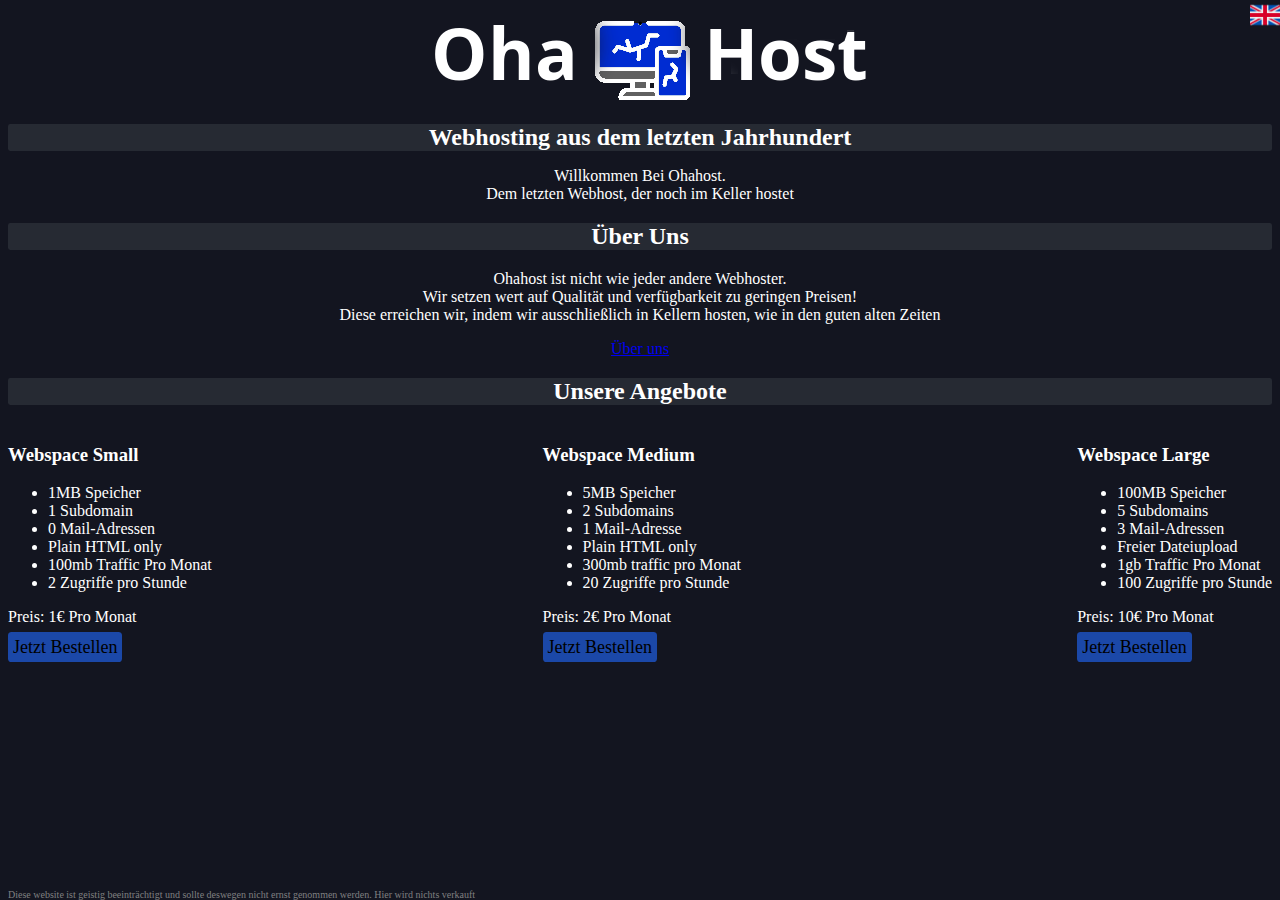
<file: index.html>
<!DOCTYPE html>
<html>
  <head>
    <meta charset="utf-8">
    <meta property="og:title" content="Ohahosting - Dein Server-Host">
    <meta property="og:description" content="Hosting wie im letzten Jahrhundert"/>
    <meta property="og:image" content="./img/logosmall.png">
    <title>
      Ohahost
    </title>
    <link rel="icon" type="image/x-icon" href="./img/favicon.ico">
    <link rel="stylesheet" href="style.css">
  </head>
  <body>
    <img id="logo" src="./img/logo.png" alt="Logo">
    <a href="./en/index.html">
      <img id="language" src="./img/english.png" alt="Language Selector">
    </a>
    <h1>Webhosting aus dem letzten Jahrhundert
    </h1>
    <p class="centertext">Willkommen Bei Ohahost.
      <br> Dem letzten Webhost, der noch im Keller hostet
    </p>
    <h2>Über Uns
    </h2>
    <p class="centertext">Ohahost ist nicht wie jeder andere Webhoster.
      <br>Wir setzen wert auf Qualität und verfügbarkeit zu geringen Preisen!
      <br>Diese erreichen wir, indem wir ausschließlich in Kellern hosten, wie in den guten alten Zeiten
    </p>
    <div id="aboutlink">
      <a href="./about/index.html">Über uns 
      </a>
    </div>
    <h2>Unsere Angebote
    </h2>
    <div class="wrapper">
      <div class="ws-small">
        <h3>Webspace Small
        </h3>
        <ul>
          <li>1MB Speicher
          </li>
          <li>1 Subdomain
          </li>
          <li>0 Mail-Adressen
          </li>
          <li>Plain HTML only
          </li>
          <li>100mb Traffic Pro Monat
          </li>
          <li>2 Zugriffe pro Stunde
          </li>
        </ul>
        <a>Preis: 1€ Pro Monat
          <br>
        </a>
        <a id="href" href="https://youtu.be/dQw4w9WgXcQ">Jetzt Bestellen
        </a>
      </div>
      <div class="ws-medium">
        <h3>Webspace Medium
        </h3>
        <ul>
          <li>5MB Speicher
          </li>
          <li>2 Subdomains
          </li>
          <li>1 Mail-Adresse
          </li>
          <li>Plain HTML only
          </li>
          <li>300mb traffic pro Monat
          </li>
          <li>20 Zugriffe pro Stunde
          </li>
        </ul>
        <a>Preis: 2€ Pro Monat 
          <br>
        </a>
        <a id="href" href="https://youtu.be/dQw4w9WgXcQ">Jetzt Bestellen
        </a>
      </div>
      <div class="ws-large">
        <h3>Webspace Large
        </h3>
        <ul>
          <li>100MB Speicher
          </li>
          <li>5 Subdomains
          </li>
          <li>3 Mail-Adressen
          </li>
          <li>Freier Dateiupload
          </li>
          <li>1gb Traffic Pro Monat
          </li>
          <li>100 Zugriffe pro Stunde
          </li>
        </ul>
        <a>Preis: 10€ Pro Monat
          <br>
        </a>
        <a id="href" href="https://youtu.be/dQw4w9WgXcQ"> Jetzt Bestellen
        </a>
      </div>
    </div>
    <a id="disclaimer">Diese website ist geistig beeinträchtigt und sollte deswegen nicht ernst genommen werden. Hier wird nichts verkauft
    </a>
  </body>
</html>
</file>
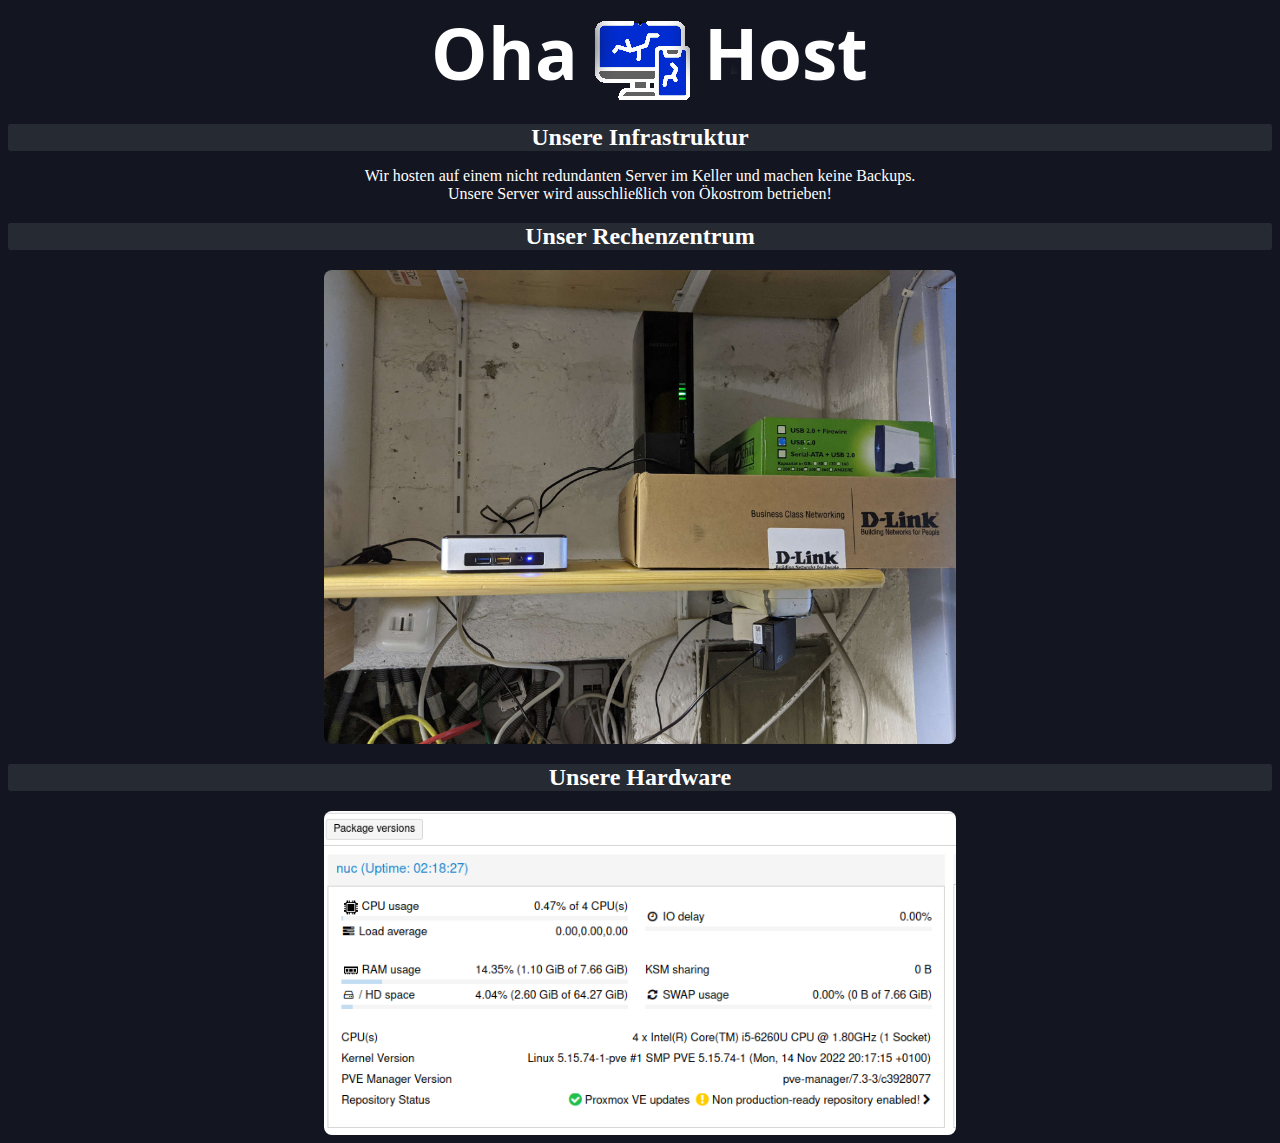
<file: about/index.html>
<!DOCTYPE html>
<html>
  <head>
    <meta charset="utf-8">
    <meta property="og:title" content="Ohahosting - Dein Server-Host">
    <meta property="og:description" content="Hosting wie im letzten Jahrhundert"/>
    <meta property="og:image" content="./img/logosmall.png">
    <title>
      Ohahost-About
    </title>
    <link rel="icon" type="image/x-icon" href="../img/favicon.ico">
    <link rel="stylesheet" href="../style.css">
  </head>
  <body>
    <img id="logo" src="../img/logo.png" alt="Logo">
    <h1>Unsere Infrastruktur
    </h1>
    <p class="centertext nobg">Wir hosten auf einem nicht redundanten Server im Keller und machen keine Backups. 
      <br>Unsere Server wird ausschließlich von Ökostrom betrieben! 
    </p>
    <h2>Unser Rechenzentrum
    </h2>
    <img id="host" src="../img/host.jpg" alt="Serverroom">
    <h2>Unsere Hardware
    </h2>
    <img id="host" src="../img/prox.png" alt="server">
  </body>
</html>
</file>
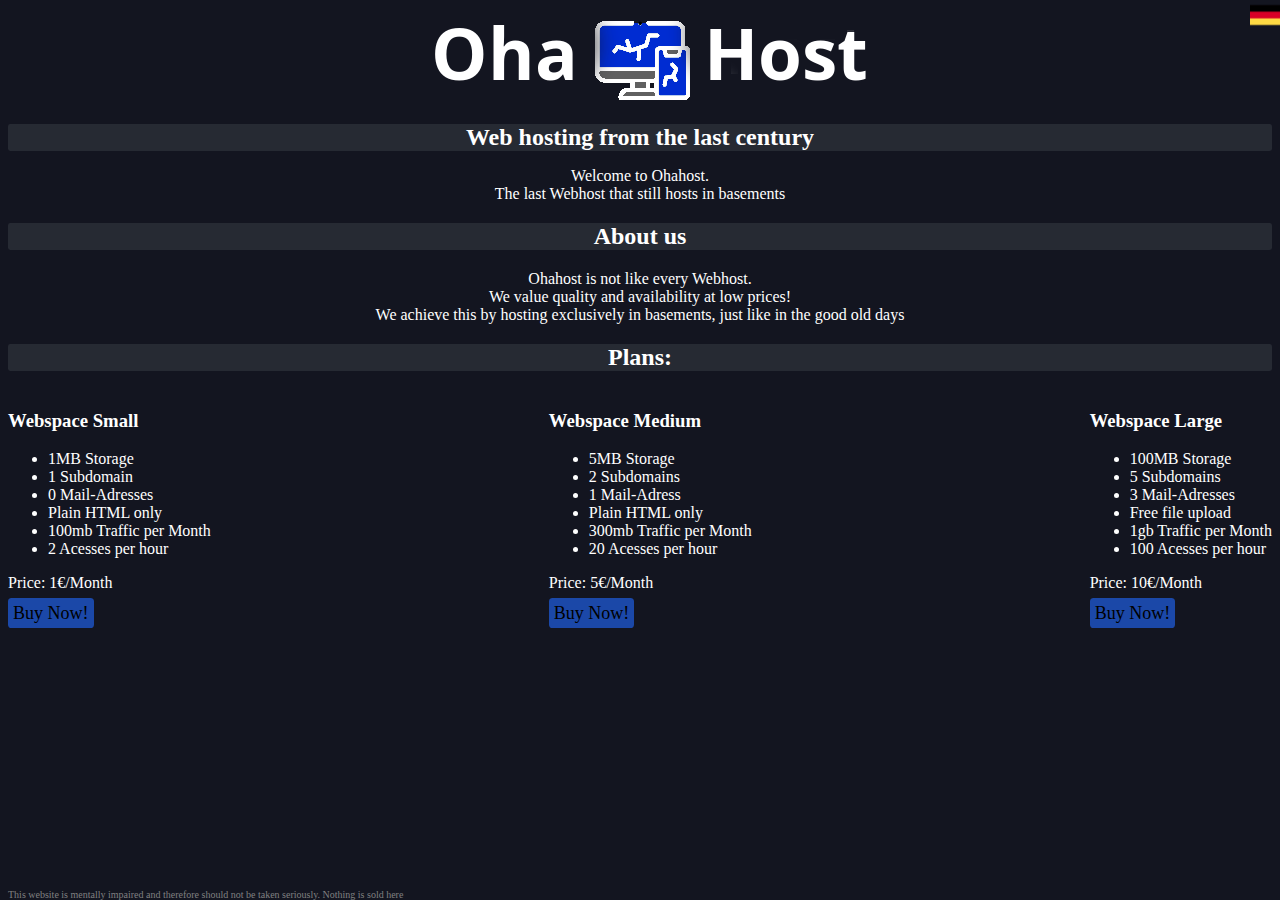
<file: en/index.html>
<!DOCTYPE html>
<html>
  <head>
    <meta charset="utf-8">
    <meta property="og:title" content="Ohahosting - Dein Server-Host">
    <meta property="og:description" content="Hosting wie im letzten Jahrhundert"/>
    <meta property="og:image" content="./img/logosmall.png">
    <title>
      Ohahost
    </title>
    <link rel="icon" type="image/x-icon" href="../img/favicon.ico">
    <link rel="stylesheet" href="../style.css">
  </head>
  <body>
    <img id="logo" src="../img/logo.png" alt="Logo">
    <a href="../index.html">
      <img id="language" src="../img/german.png" alt="Language Selector">
    </a>
    <h1>Web hosting from the last century
    </h1>
    <p class="centertext">Welcome to Ohahost.
      <br> The last Webhost that still hosts in basements
    </p>
    <h2>About us
    </h2>
    <p class="centertext">Ohahost is not like every Webhost.
      <br>We value quality and availability at low prices!
      <br>We achieve this by hosting exclusively in basements, just like in the good old days
    </p>
    <h2>Plans:
    </h2>
    <div class="wrapper">
      <div class="ws-small">
        <h3>Webspace Small
        </h3>
        <ul>
          <li>1MB Storage
          </li>
          <li>1 Subdomain
          </li>
          <li>0 Mail-Adresses
          </li>
          <li>Plain HTML only
          </li>
          <li>100mb Traffic per Month
          </li>
          <li>2 Acesses per hour
          </li>
        </ul>
        <a>Price: 1€/Month
          <br>
        </a>
        <a id="href" href="https://youtu.be/dQw4w9WgXcQ">Buy Now!
        </a>
      </div>
      <div class="ws-medium">
        <h3>Webspace Medium
        </h3>
        <ul>
          <li>5MB Storage
          </li>
          <li>2 Subdomains
          </li>
          <li>1 Mail-Adress
          </li>
          <li>Plain HTML only
          </li>
          <li>300mb Traffic per Month
          </li>
          <li>20 Acesses per hour
          </li>
        </ul>
        <a>Price: 5€/Month
          <br>
        </a>
        <a id="href" href="https://youtu.be/dQw4w9WgXcQ">Buy Now!
        </a>
      </div>
      <div class="ws-large">
        <h3>Webspace Large
        </h3>
        <ul>
          <li>100MB Storage
          </li>
          <li>5 Subdomains
          </li>
          <li>3 Mail-Adresses
          </li>
          <li>Free file upload
          </li>
          <li>1gb Traffic per Month
          </li>
          <li>100 Acesses per hour
          </li>
        </ul>
        <a>Price: 10€/Month
          <br>
        </a>
        <a id="href" href="https://youtu.be/dQw4w9WgXcQ"> Buy Now!
        </a>
      </div>
    </div>
    <a id="disclaimer">This website is mentally impaired and therefore should not be taken seriously. Nothing is sold here
    </a>
  </body>
</html>
</file>
<file: style.css>
body {
  color: white;
  background-color: #131520;
}
h1,
h2 {
  text-align: center;
  font-size: x-large;
  background-color: rgb(38, 42, 51);
  border-radius: 0.1em;
  color: rgb(255, 255, 255);
}

#listings {
  background-color: rgb(97, 97, 97);
  padding: 20px;
  border-radius: 0.5em;
}
#href {
  padding: 5px;
  position: relative;
  top: 5%;
  font-size: large;
  color: black;
  background-color: rgb(27, 72, 168);
  border-radius: 0.2em;
  text-decoration: none;
}
#href:hover {
  background-color: rgb(0, 159, 252);
}

.wrapper {
  display: grid;
  grid-template-columns: repeat(2, 1fr);
  grid-auto-rows: minmax(100px, auto);
}
.ws-small {
  grid-column: 1 / 3;
  grid-row: 1 / 3;
}
.ws-medium {
  grid-column: 2 / 3;
  grid-row: 1 / 3;
}
.ws-large {
  grid-column: 3 / 3;
  grid-row: 1 / 3;
}
#logo {
  display: block;
  margin-left: auto;
  margin-right: auto;
}

#disclaimer {
  font-size: x-small;
  color: gray;
  position: absolute;
  bottom: 0px;
}
.centertext {
  text-align: center;
}

#language {
  position: absolute;
  right: 0;
  top: 0;
  display: block;
  height: 30px;
  width: 30px;
}

#host {
  max-width: 50%;
  height: auto;
  display: block;
  margin-left: auto;
  margin-right: auto;
  border-radius: 0.5em;
}
#centerlink {
  margin-left: auto;
  margin-right: auto;
}
#aboutlink {
  text-align: center;
}
.nobg {
  background-color: transparent;
}
</file>
